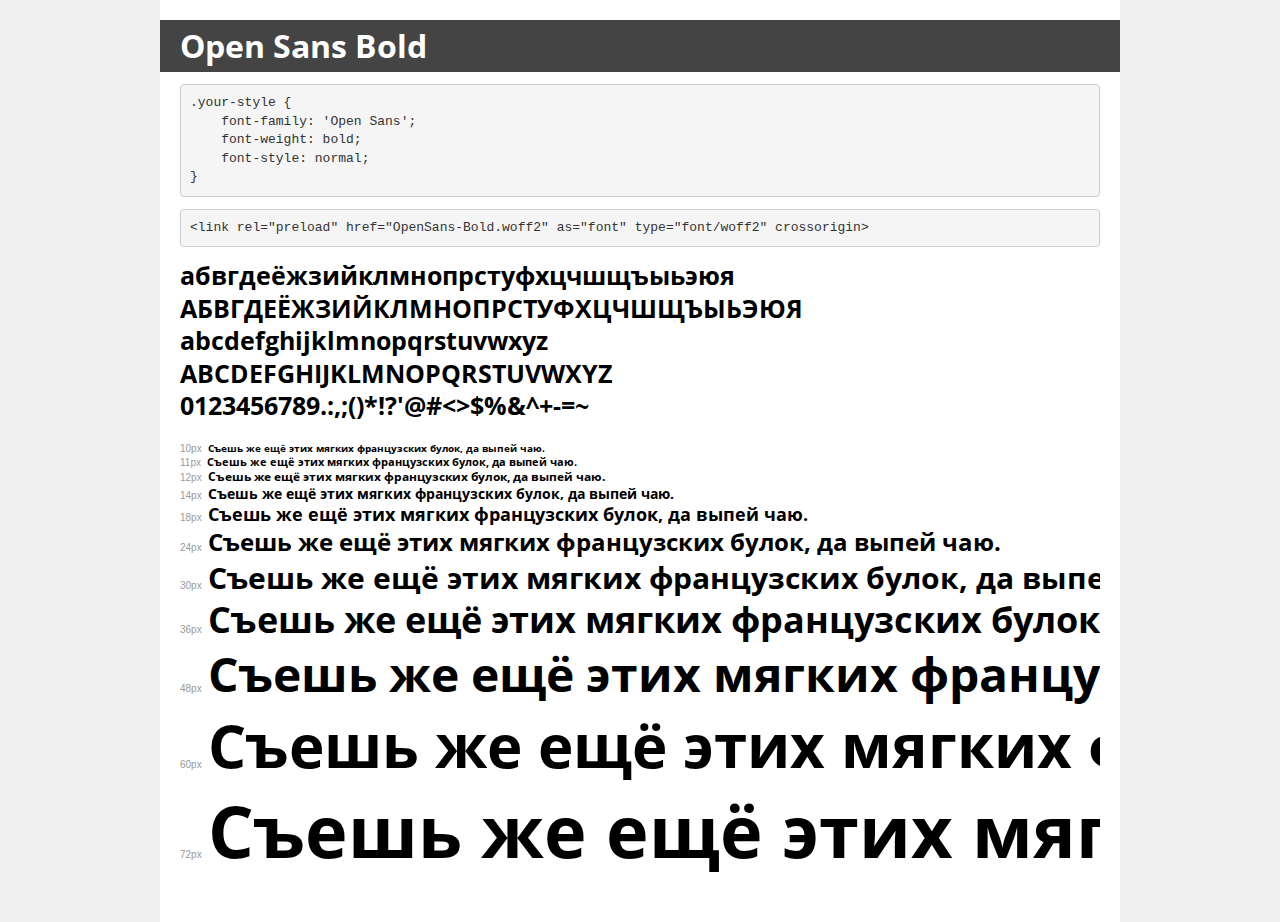
<file: fonts/Open_Sans/OpenSans-Bold/demo.html>
<!DOCTYPE html>
<html lang="en">
<head>
    <meta charset="utf-8">
    <meta http-equiv="X-UA-Compatible" content="IE=edge">
    <meta name="viewport" content="width=device-width, initial-scale=1">
    <meta name="robots" content="noindex, noarchive">
    <meta name="format-detection" content="telephone=no">
    <title>Transfonter demo</title>
    <link href="stylesheet.css" rel="stylesheet">
    <style>
        /*
        http://meyerweb.com/eric/tools/css/reset/
        v2.0 | 20110126
        License: none (public domain)
        */
        html, body, div, span, applet, object, iframe,
        h1, h2, h3, h4, h5, h6, p, blockquote, pre,
        a, abbr, acronym, address, big, cite, code,
        del, dfn, em, img, ins, kbd, q, s, samp,
        small, strike, strong, sub, sup, tt, var,
        b, u, i, center,
        dl, dt, dd, ol, ul, li,
        fieldset, form, label, legend,
        table, caption, tbody, tfoot, thead, tr, th, td,
        article, aside, canvas, details, embed,
        figure, figcaption, footer, header, hgroup,
        menu, nav, output, ruby, section, summary,
        time, mark, audio, video {
            margin: 0;
            padding: 0;
            border: 0;
            font-size: 100%;
            font: inherit;
            vertical-align: baseline;
        }
        /* HTML5 display-role reset for older browsers */
        article, aside, details, figcaption, figure,
        footer, header, hgroup, menu, nav, section {
            display: block;
        }
        body {
            line-height: 1;
        }
        ol, ul {
            list-style: none;
        }
        blockquote, q {
            quotes: none;
        }
        blockquote:before, blockquote:after,
        q:before, q:after {
            content: '';
            content: none;
        }
        table {
            border-collapse: collapse;
            border-spacing: 0;
        }
        /* demo styles */
        body {
            background: #f0f0f0;
            color: #000;
        }
        .page {
            background: #fff;
            width: 920px;
            margin: 0 auto;
            padding: 20px 20px 0 20px;
            overflow: hidden;
        }
        .font-container {
            overflow-x: auto;
            overflow-y: hidden;
            margin-bottom: 40px;
            line-height: 1.3;
            white-space: nowrap;
            padding-bottom: 5px;
        }
        h1 {
            position: relative;
            background: #444;
            font-size: 32px;
            color: #fff;
            padding: 10px 20px;
            margin: 0 -20px 12px -20px;
        }
        .letters {
            font-size: 25px;
            margin-bottom: 20px;
        }
        .s10:before {
            content: '10px';
        }
        .s11:before {
            content: '11px';
        }
        .s12:before {
            content: '12px';
        }
        .s14:before {
            content: '14px';
        }
        .s18:before {
            content: '18px';
        }
        .s24:before {
            content: '24px';
        }
        .s30:before {
            content: '30px';
        }
        .s36:before {
            content: '36px';
        }
        .s48:before {
            content: '48px';
        }
        .s60:before {
            content: '60px';
        }
        .s72:before {
            content: '72px';
        }
        .s10:before, .s11:before, .s12:before, .s14:before,
        .s18:before, .s24:before, .s30:before, .s36:before,
        .s48:before, .s60:before, .s72:before {
            font-family: Arial, sans-serif;
            font-size: 10px;
            font-weight: normal;
            font-style: normal;
            color: #999;
            padding-right: 6px;
        }
        pre {
            display: block;
            padding: 9px;
            margin: 0 0 12px;
            font-family: Monaco, Menlo, Consolas, "Courier New", monospace;
            font-size: 13px;
            line-height: 1.428571429;
            color: #333;
            font-weight: normal;
            font-style: normal;
            background-color: #f5f5f5;
            border: 1px solid #ccc;
            overflow-x: auto;
            border-radius: 4px;
        }
        /* responsive */
        @media (max-width: 959px) {
            .page {
                width: auto;
                margin: 0;
            }
        }
    </style>
</head>
<body>
<div class="page">
    <div class="demo">
        <h1 style="font-family: 'Open Sans'; font-weight: bold; font-style: normal;">Open Sans Bold</h1>
        <pre title="Usage">.your-style {
    font-family: 'Open Sans';
    font-weight: bold;
    font-style: normal;
}</pre>
        <pre title="Preload (optional)">
&lt;link rel=&quot;preload&quot; href=&quot;OpenSans-Bold.woff2&quot; as=&quot;font&quot; type=&quot;font/woff2&quot; crossorigin&gt;</pre>
        <div class="font-container" style="font-family: 'Open Sans'; font-weight: bold; font-style: normal;">
            <p class="letters">
                абвгдеёжзийклмнопрстуфхцчшщъыьэюя<br>
АБВГДЕЁЖЗИЙКЛМНОПРСТУФХЦЧШЩЪЫЬЭЮЯ<br>
abcdefghijklmnopqrstuvwxyz<br>
ABCDEFGHIJKLMNOPQRSTUVWXYZ<br>
                0123456789.:,;()*!?'@#&lt;&gt;$%&^+-=~
            </p>
            <p class="s10" style="font-size: 10px;">Съешь же ещё этих мягких французских булок, да выпей чаю.</p>
            <p class="s11" style="font-size: 11px;">Съешь же ещё этих мягких французских булок, да выпей чаю.</p>
            <p class="s12" style="font-size: 12px;">Съешь же ещё этих мягких французских булок, да выпей чаю.</p>
            <p class="s14" style="font-size: 14px;">Съешь же ещё этих мягких французских булок, да выпей чаю.</p>
            <p class="s18" style="font-size: 18px;">Съешь же ещё этих мягких французских булок, да выпей чаю.</p>
            <p class="s24" style="font-size: 24px;">Съешь же ещё этих мягких французских булок, да выпей чаю.</p>
            <p class="s30" style="font-size: 30px;">Съешь же ещё этих мягких французских булок, да выпей чаю.</p>
            <p class="s36" style="font-size: 36px;">Съешь же ещё этих мягких французских булок, да выпей чаю.</p>
            <p class="s48" style="font-size: 48px;">Съешь же ещё этих мягких французских булок, да выпей чаю.</p>
            <p class="s60" style="font-size: 60px;">Съешь же ещё этих мягких французских булок, да выпей чаю.</p>
            <p class="s72" style="font-size: 72px;">Съешь же ещё этих мягких французских булок, да выпей чаю.</p>
        </div>
    </div>

</div>
</body>
</html>
</file>
<file: fonts/Open_Sans/OpenSans-Bold/stylesheet.css>
@font-face {
    font-family: 'Open Sans';
    src: url('OpenSans-Bold.woff2') format('woff2'),
        url('OpenSans-Bold.woff') format('woff');
    font-weight: bold;
    font-style: normal;
    font-display: swap;
}
</file>
